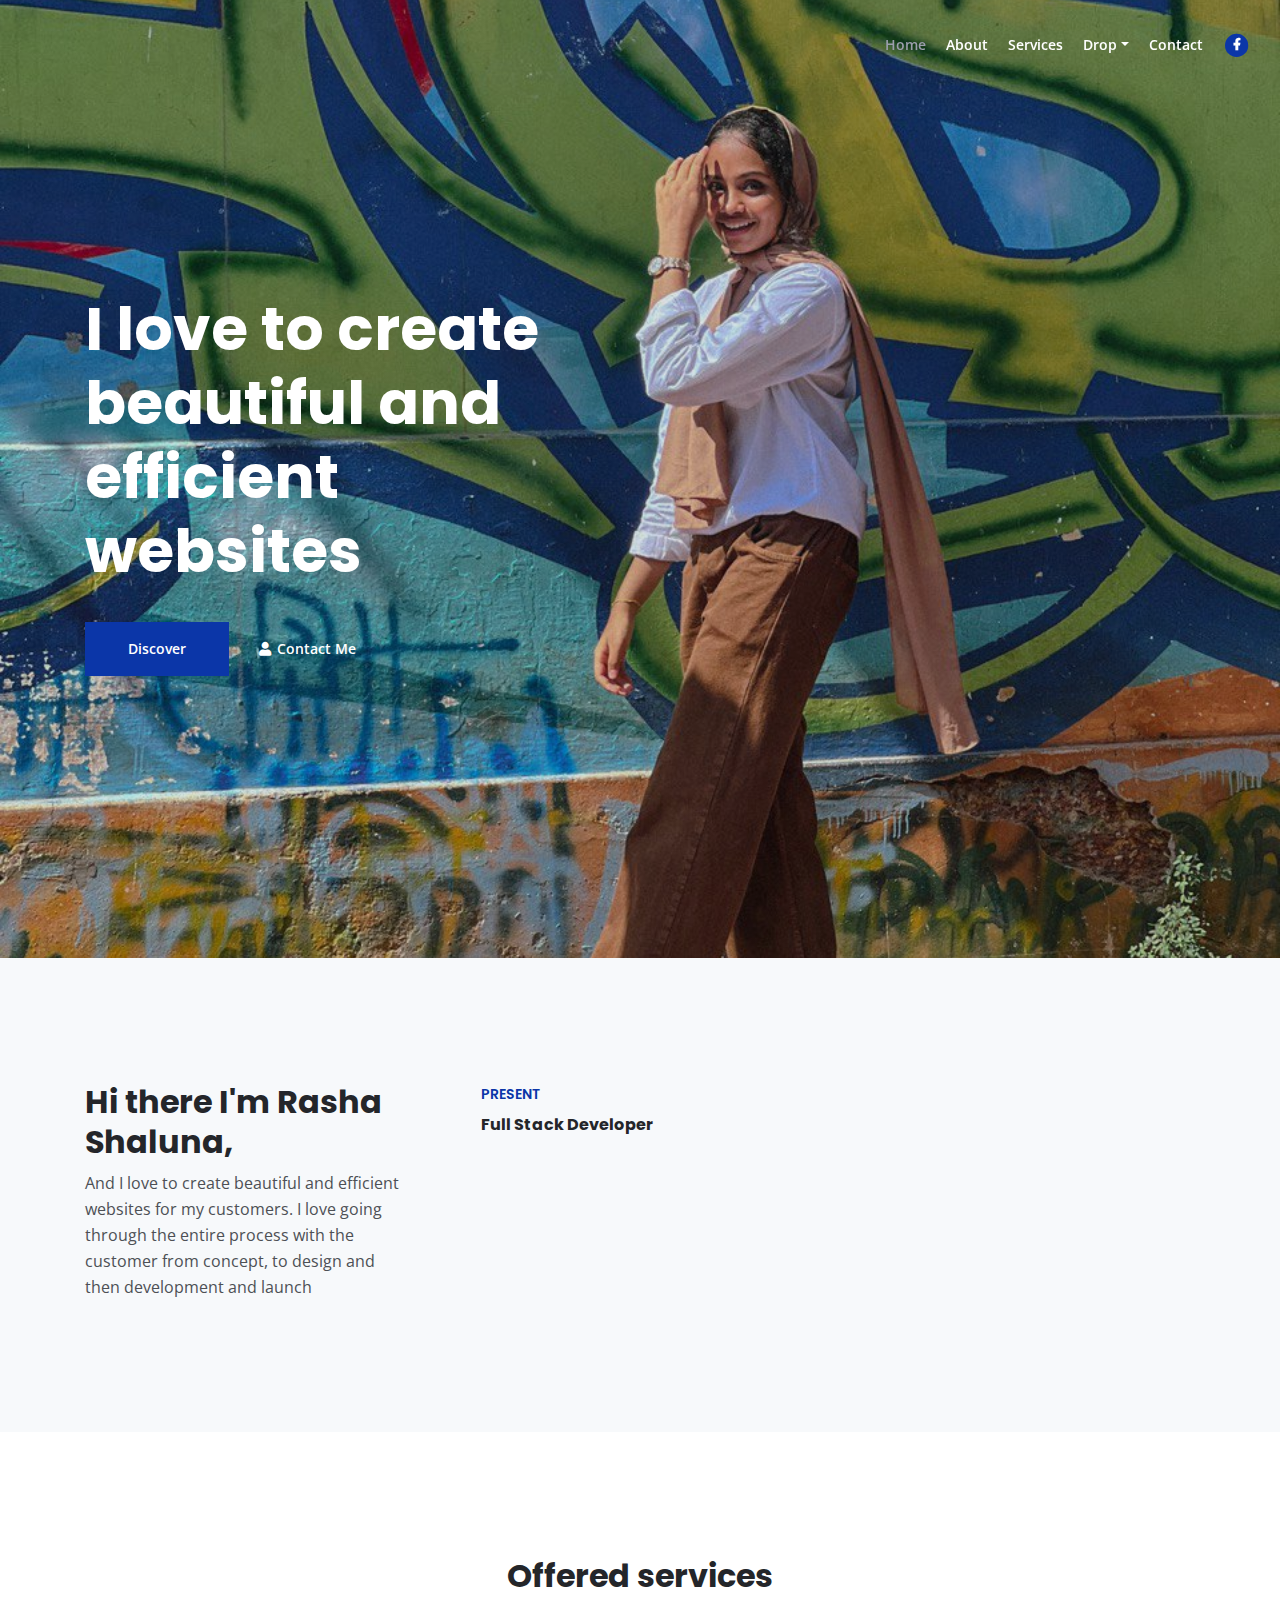
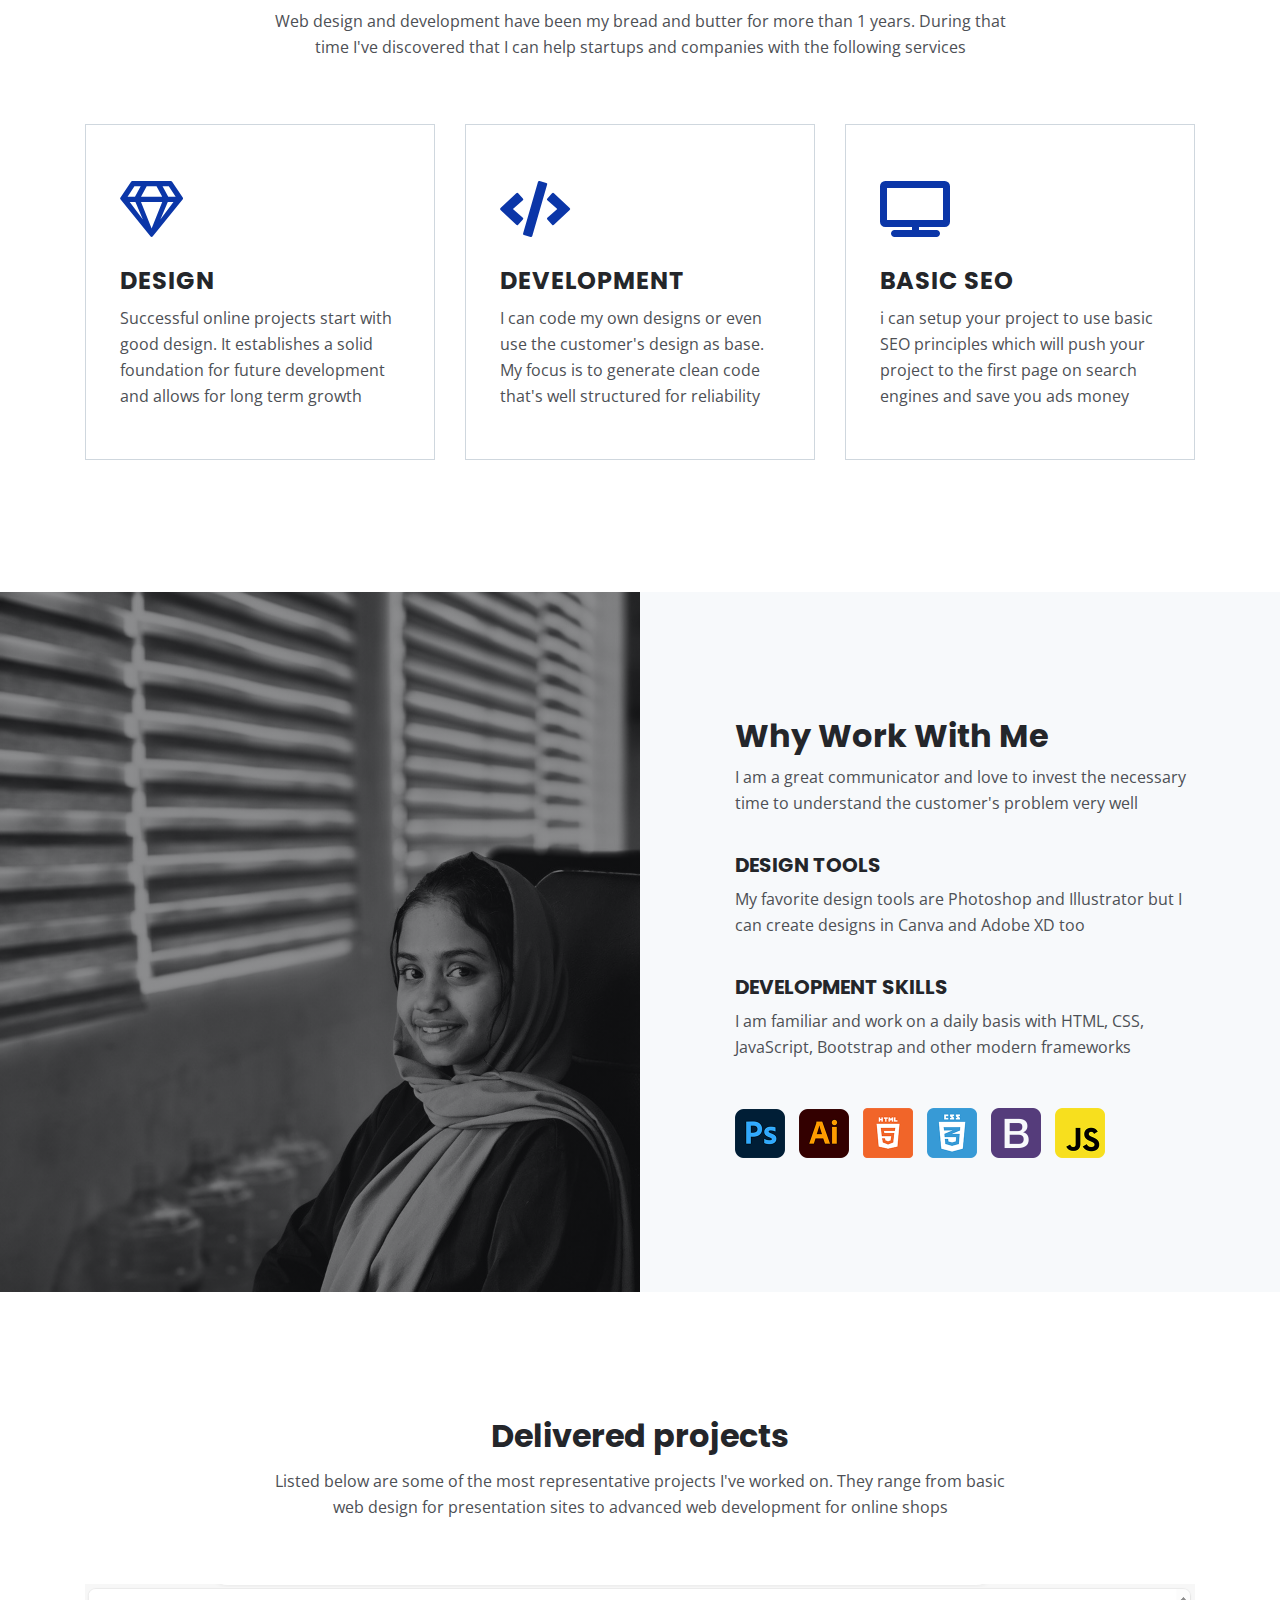
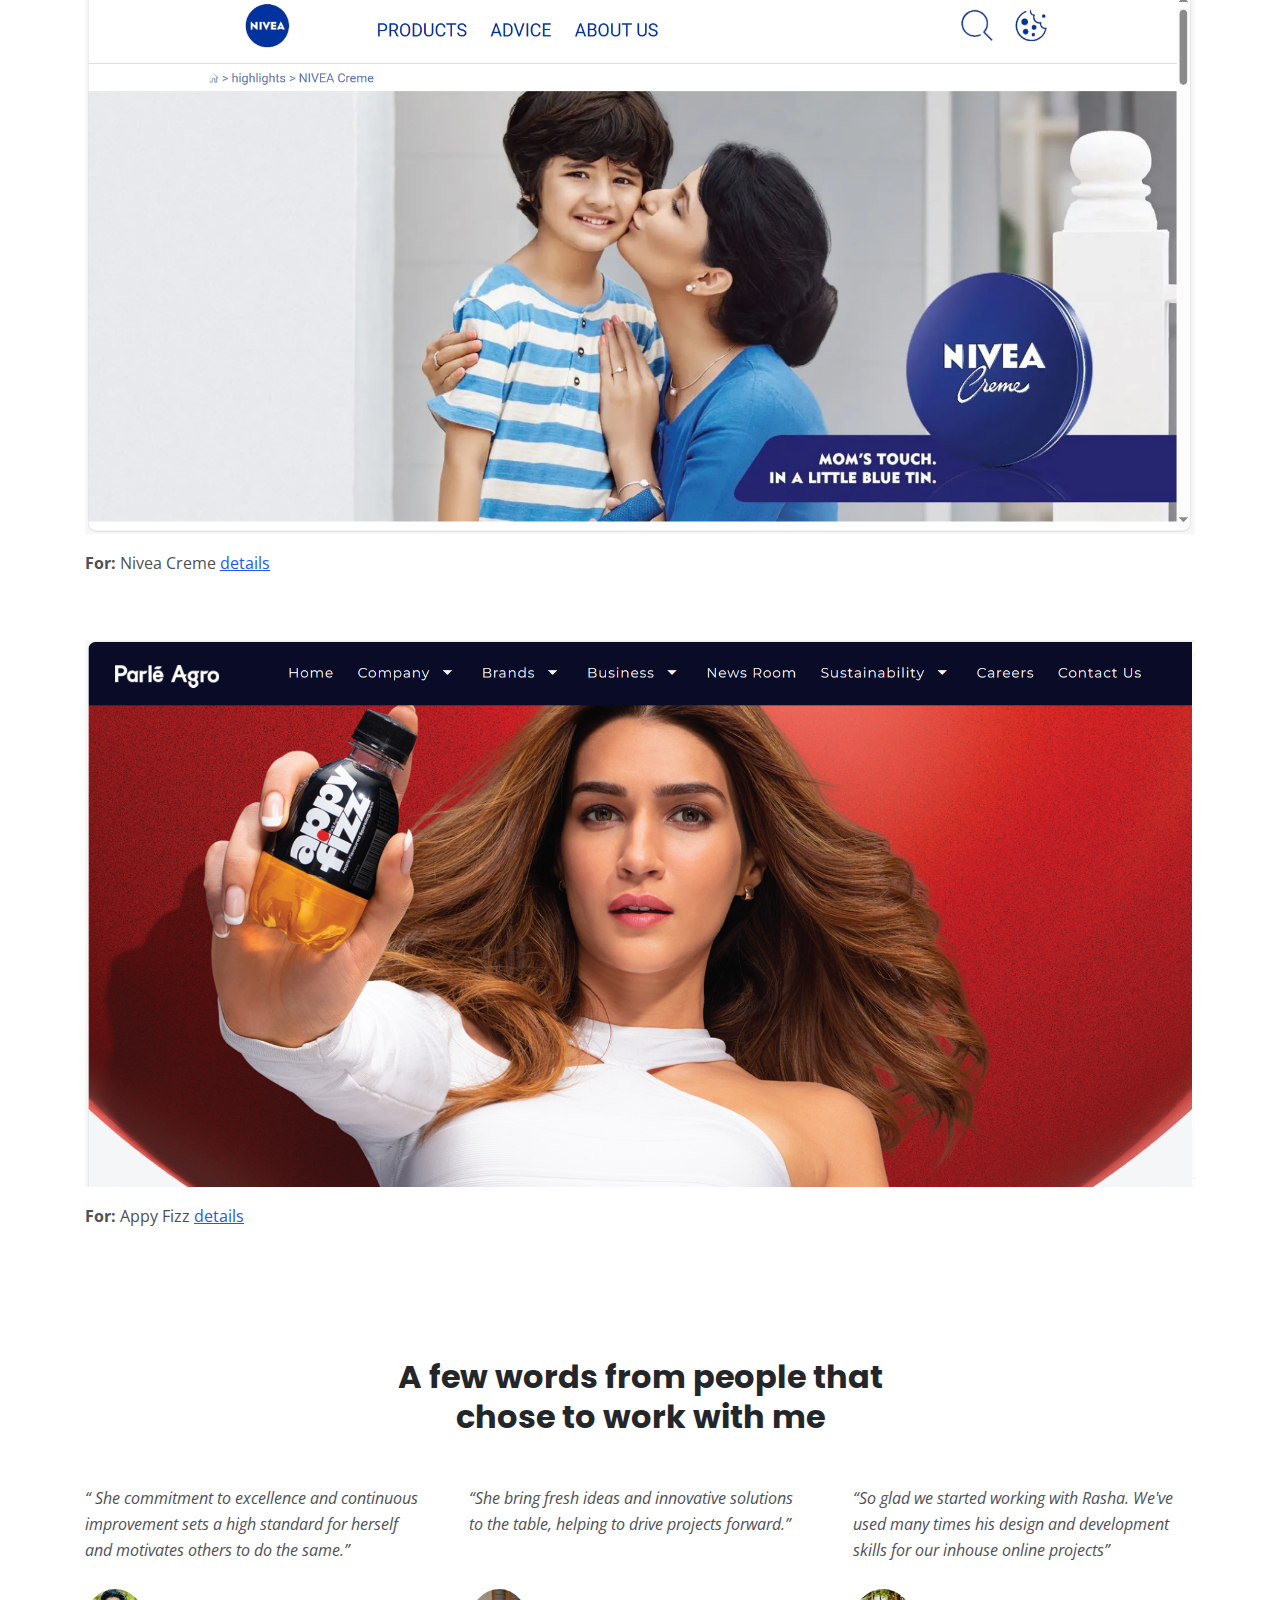
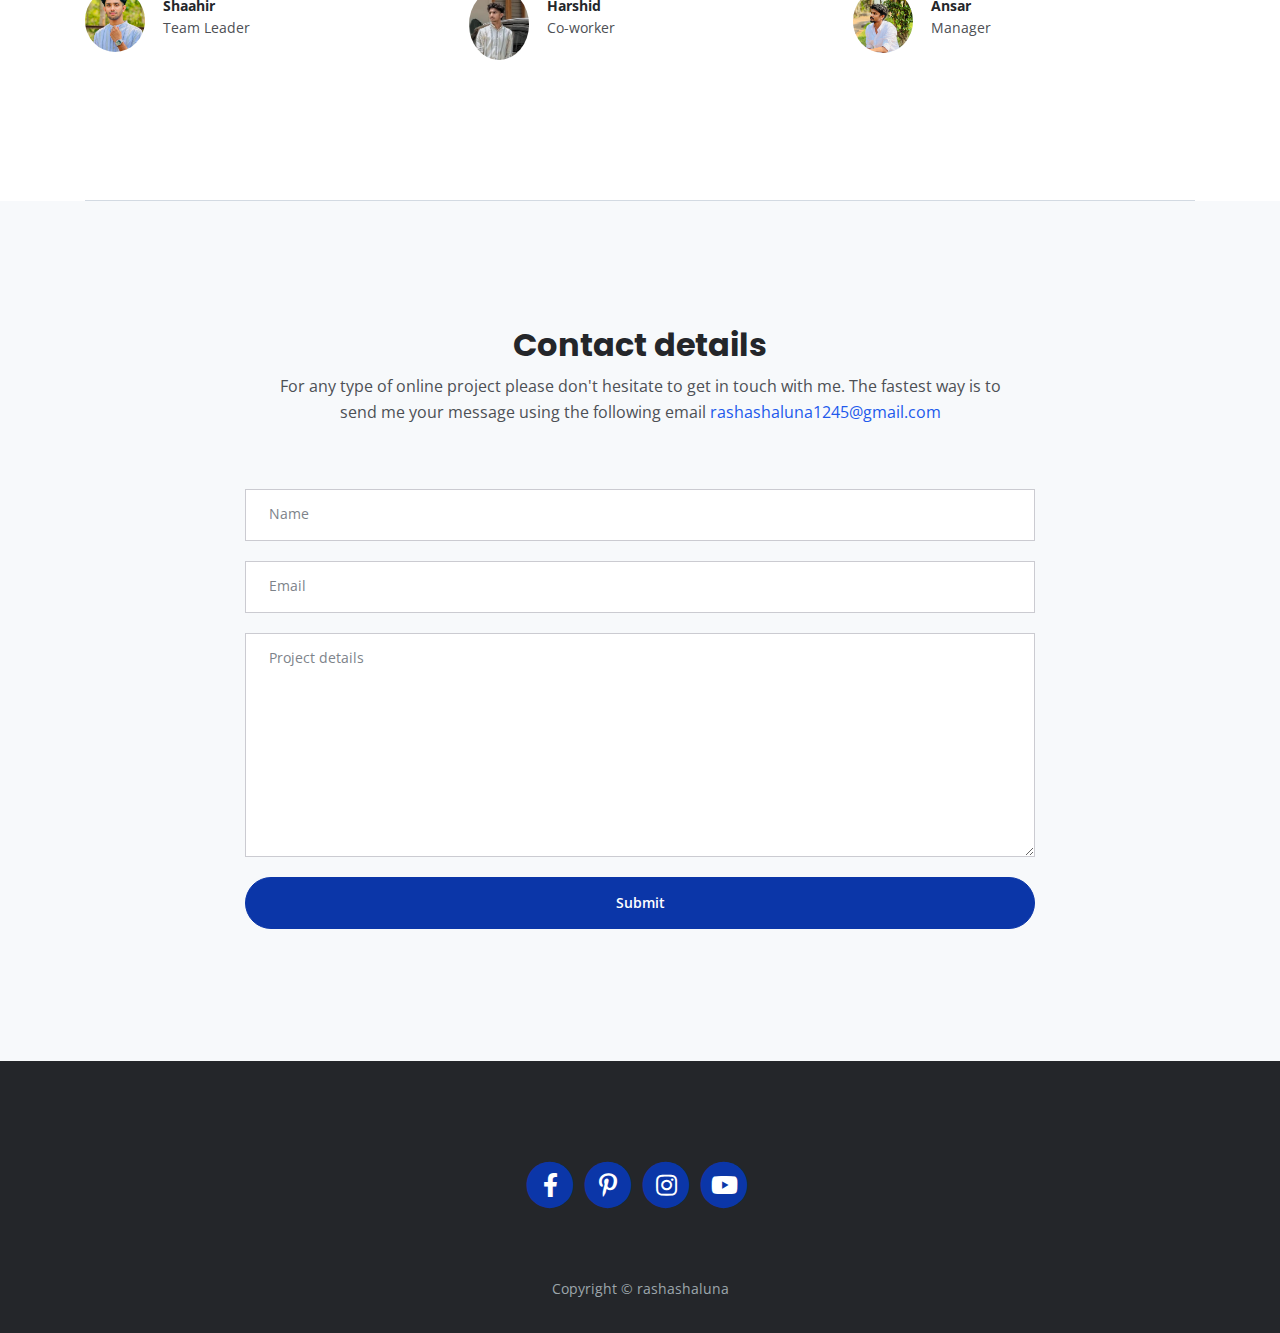
<file: index.html>
<!DOCTYPE html>
<html lang="en">
<head>
    <meta charset="utf-8">
    <meta name="viewport" content="width=device-width, initial-scale=1, shrink-to-fit=no">
    
    <!-- SEO Meta Tags -->
    <meta name="description" content="Your description">
    <meta name="author" content="Your name">

    <!-- OG Meta Tags to improve the way the post looks when you share the page on Facebook, Twitter, LinkedIn -->
	<meta property="og:site_name" content="" /> <!-- website name -->
	<meta property="og:site" content="" /> <!-- website link -->
	<meta property="og:title" content=""/> <!-- title shown in the actual shared post -->
	<meta property="og:description" content="" /> <!-- description shown in the actual shared post -->
	<meta property="og:image" content="" /> <!-- image link, make sure it's jpg -->
	<meta property="og:url" content="" /> <!-- where do you want your post to link to -->
	<meta name="twitter:card" content="summary_large_image"> <!-- to have large image post format in Twitter -->

    <!-- Webpage Title -->
    <title>Rasha Shaluna Webpage </title>
    
    <!-- Styles -->
    <link rel="preconnect" href="https://fonts.gstatic.com">
    <link href="https://fonts.googleapis.com/css2?family=Open+Sans:ital,wght@0,400;0,600;0,700;1,400&family=Poppins:wght@600&display=swap" rel="stylesheet">
    <link href="css/bootstrap.css" rel="stylesheet">
    <link href="css/fontawesome-all.css" rel="stylesheet">
	<link href="css/styles.css" rel="stylesheet">
	
	
</head>
<body data-spy="scroll" data-target=".fixed-top">
    
    <!-- Navigation -->
    <nav class="navbar navbar-expand-lg fixed-top navbar-dark">
        <div class="container">
            

            <!-- Text Logo - Use this if you don't have a graphic logo -->
            <!-- <a class="navbar-brand logo-text page-scroll" href="index.html">Rash Shaluna</a> -->

            <button class="navbar-toggler p-0 border-0" type="button" data-toggle="offcanvas">
                <span class="navbar-toggler-icon"></span>
            </button>

            <div class="navbar-collapse offcanvas-collapse" id="navbarsExampleDefault">
                <ul class="navbar-nav ml-auto">
                    <li class="nav-item">
                        <a class="nav-link page-scroll" href="#header">Home <span class="sr-only">(current)</span></a>
                    </li>
                    <li class="nav-item">
                        <a class="nav-link page-scroll" href="#about">About</a>
                    </li>
                    <li class="nav-item">
                        <a class="nav-link page-scroll" href="#services">Services</a>
                    </li>
                    <li class="nav-item dropdown">
                        <a class="nav-link dropdown-toggle" href="#" id="dropdown01" data-toggle="dropdown" aria-haspopup="true" aria-expanded="false">Drop</a>
                        <div class="dropdown-menu" aria-labelledby="dropdown01">
                            <a class="dropdown-item page-scroll" href="project.html">Project Details</a>
                            <div class="dropdown-divider"></div>
                            <a class="dropdown-item page-scroll" href="terms.html">Terms Conditions</a>
                            <div class="dropdown-divider"></div>
                            <a class="dropdown-item page-scroll" href="privacy.html">Privacy Policy</a>
                        </div>
                    </li>
                    <li class="nav-item">
                        <a class="nav-link page-scroll" href="#contact">Contact</a>
                    </li>
                </ul>
                <span class="nav-item social-icons">
                    <span class="fa-stack">
                        <a href="https://www.facebook.com/profile.php?id=61558487340997">
                            <i class="fas fa-circle fa-stack-2x"></i>
                            <i class="fab fa-facebook-f fa-stack-1x"></i>
                        </a>
                    </span>
                    <!--      this link is for twitter <span class="fa-stack">
                        <a href="#your-link">
                            <i class="fas fa-circle fa-stack-2x"></i>
                            <i class="fab fa-twitter fa-stack-1x"></i>
                        </a>
                    </span>
                </span> -->
            </div> <!-- end of navbar-collapse -->
        </div> <!-- end of container -->
    </nav> <!-- end of navbar -->
    <!-- end of navigation -->


    <!-- Header -->
    <header id="header" class="header">
        <div class="container">
            <div class="row">
                <div class="col-lg-6">
                    <div class="text-container">
                        <h1 class="h1-large">I love to create beautiful and efficient websites</h1>
                        <a class="btn-solid-lg page-scroll" href="#about">Discover</a>
                        <a class="btn-outline-lg page-scroll" href="#contact"><i class="fas fa-user"></i>Contact Me</a>
                    </div> <!-- end of text-container -->
                </div> <!-- end of col -->
            </div> <!-- end of row -->
        </div> <!-- end of container -->
    </header> <!-- end of header -->
    <!-- end of header -->


    <!-- About-->
    <div id="about" class="basic-1 bg-gray">
        <div class="container">
            <div class="row">
                <div class="col-lg-4">
                    <div class="text-container first">
                        <h2>Hi there I'm Rasha Shaluna,</h2>
                        <p>And I love to create beautiful and efficient websites for my customers. I love going through the entire process with the customer from concept, to design and then development and launch</p>
                    </div> <!-- end of text-container -->
                </div> <!-- end of col -->
                <div class="col-lg-4">
                    <div class="text-container second">
                        <div class="time"> PRESENT</div>
                        <h6> Full Stack  Developer</h6>
                        
                    </div> <!-- end of text-container -->
                </div> <!-- end of col -->
            </div> <!-- end of row -->
        </div> <!-- end of container -->
    </div> <!-- end of basic-1 -->
    <!-- end of about -->


    <!-- Services -->
    <div id="services" class="basic-2">
        <div class="container">
            <div class="row">
                <div class="col-lg-12">
                    <h2 class="h2-heading">Offered services</h2>
                    <p class="p-heading">Web design and development have been my bread and butter for more than 1 years. During that time I've discovered that I can help startups and companies with the following services</p>
                </div> <!-- end of col -->
            </div> <!-- end of row -->
            <div class="row">
                <div class="col-lg-4">
                    <div class="text-box">
                        <i class="far fa-gem"></i>
                        <h4>DESIGN</h4>
                        <p>Successful online projects start with good design. It establishes a solid foundation for future development and allows for long term growth</p>
                    </div> <!-- end of text-box -->
                </div> <!-- end of col -->
                <div class="col-lg-4">
                    <div class="text-box">
                        <i class="fas fa-code"></i>
                        <h4>DEVELOPMENT</h4>
                        <p>I can code my own designs or even use the customer's design as base. My focus is to generate clean code that's well structured for reliability</p>
                    </div> <!-- end of text-box -->
                </div> <!-- end of col -->
                <div class="col-lg-4">
                    <div class="text-box">
                        <i class="fas fa-tv"></i>
                        <h4>BASIC SEO</h4>
                        <p>i can setup your project to use basic SEO principles which will push your project to the first page on search engines and save you ads money</p>
                    </div> <!-- end of text-box -->
                </div> <!-- end of col -->
            </div> <!-- end of row -->
        </div> <!-- end of container -->
    </div> <!-- end of basic-2 -->
    <!-- end of services -->


    <!-- Details -->
	<div class="split">
		<div class="area-1">
		</div><!-- end of area-1 on same line and no space between comments to eliminate margin white space --><div class="area-2 bg-gray">
            <div class="container">    
                <div class="row">
                    <div class="col-lg-12">     
                        
                        <!-- Text Container -->
                        <div class="text-container">
                            <h2>Why Work With Me</h2>
                            <p>I am a great communicator and love to invest the necessary time to understand the customer's problem very well</p>
                            <h5>DESIGN TOOLS</h5>
                            <p>My favorite design tools are Photoshop and Illustrator but I can create designs in Canva and Adobe XD too</p>
                            <h5>DEVELOPMENT SKILLS</h5>
                            <p>I am familiar and work on a daily basis with HTML, CSS, JavaScript, Bootstrap and other modern frameworks</p>
                            
                            <div class="icons-container">
                                <img src="images/details-icon-photoshop.png" alt="alternative">
                                <img src="images/details-icon-illustrator.png" alt="alternative">
                                <img src="images/details-icon-html.png" alt="alternative">
                                <img src="images/details-icon-css.png" alt="alternative">
                                <img src="images/details-icon-bootstrap.png" alt="alternative">
                                <img src="images/details-icon-javascript.png" alt="alternative">
                            </div> <!-- end of icons-container -->
                        </div> <!-- end of text-container -->
                        <!-- end of text container -->

                    </div> <!-- end of col -->
                </div> <!-- end of row -->
            </div> <!-- end of container -->
		</div> <!-- end of area-2 -->
    </div> <!-- end of split -->
    <!-- end of details -->


    <!-- Projects -->
    <div id="projects" class="basic-3">
        <div class="container">
            <div class="row">
                <div class="col-lg-12">
                    <h2 class="h2-heading">Delivered projects</h2>
                    <p class="p-heading">Listed below are some of the most representative projects I've worked on. They range from basic web design for presentation sites to advanced web development for online shops</p>
                </div> <!-- end of col -->
            </div> <!-- end of row -->
            <div class="row">
                <div class="col-lg-12">
                    <div class="text-container">
                        <div class="image-container">
                            <a href="project.html">
                                <img class="img-fluid" src="images/myweb.png" alt="alternative">
                            </a>
                        </div> <!-- end of image-container -->
                       
                        <!-- <p><strong>For:</strong> Carsrepo, <strong>Project:</strong> designed and developed modern platform for purchasing second hand cars online <a class="blue" href="project.html">details</a></p>
                    </div>  end of text-container 
                    <div class="text-container">
                        <div class="image-container">
                            <a href="project.html">
                                <img class="img-fluid" src="images/project-3.jpg" alt="alternative">
                            </a>
                        </div> end of image-container -->
                        <p><strong>For:</strong> Nivea Creme  <a class="blue" href="project.html">details</a></p>
                    </div> <!-- end of text-container -->
                    <div class="text-container">
                        <div class="image-container">
                            <a href="project.html">
                                <img class="img-fluid" src="images/myweb2.png" alt="alternative">
                            </a>
                        </div> <!-- end of image-container -->
                        <p><strong>For:</strong> Appy Fizz  <a class="blue" href="project.html">details</a></p>
                    </div> <!-- end of text-container -->
                </div> <!-- end of col -->
            </div> <!-- end of row -->
        </div> <!-- end of container -->
    </div> <!-- end of basic-3 -->
    <!-- end of projects -->



    <!-- Testimonials -->
    <div class="cards-1">
        <div class="container">
            <div class="row">
                <div class="col-lg-12">
                    <h2 class="h2-heading">A few words from people that chose to work with me</h2>
                </div> <!-- end of col -->
            </div> <!-- end of row -->
            <div class="row">
                <div class="col-lg-12">
                    
                    <!-- Card -->
                    <div class="card">
                        <div class="card-body">
                            <p class="testimonial-text">“ She commitment to excellence and continuous improvement sets a high standard for herself and motivates others to do the same.”</p>
                            <div class="details">
                                <img src="images/testimonial-1.jpg" alt="alternative">
                                <div class="text">
                                    <div class="testimonial-author">Shaahir</div>
                                    <div class="occupation">Team Leader </div>
                                </div> <!-- end of text -->
                            </div> <!-- end of testimonial-details -->
                        </div>
                    </div>
                    <!-- end of card -->

                    <!-- Card -->
                    <div class="card">
                        <div class="card-body">
                            <p class="testimonial-text">“She bring fresh ideas and innovative solutions to the table, helping to drive projects forward.”</p><br>
                            <div class="details">
                                <img src="images/testimonial-2.jpg" alt="alternative">
                                <div class="text">
                                    <div class="testimonial-author">Harshid</div>
                                    <div class="occupation">Co-worker</div>
                                </div> <!-- end of text -->
                            </div> <!-- end of testimonial-details -->
                        </div>
                    </div>
                    <!-- end of card -->

                    <!-- Card -->
                    <div class="card">
                        <div class="card-body">
                            <p class="testimonial-text">“So glad we started working with Rasha. We've used many times his design and development skills for our inhouse online projects”</p>
                            <div class="details">
                                <img src="images/testimonial-3.jpg" alt="alternative">
                                <div class="text">
                                    <div class="testimonial-author">Ansar</div>
                                    <div class="occupation">Manager</div>
                                </div> <!-- end of text -->
                            </div> <!-- end of testimonial-details -->
                        </div>
                    </div>
                    <!-- end of card -->

                </div> <!-- end of col -->
            </div> <!-- end of row -->
        </div> <!-- end of container -->
    </div> <!-- end of cards-1 -->
    <!-- end of testimonials -->


    <!-- Section Divider -->
    <div class="container">
        <div class="row">
            <div class="col-lg-12">
                <hr class="section-divider">
            </div> <!-- end of col -->
        </div> <!-- end of row -->
    </div> <!-- end of container -->
    <!-- end of section divider -->



    <!-- Contact -->
    <div id="contact" class="form-1 bg-gray">
        <div class="container">
            <div class="row">
                <div class="col-lg-12">
                    <h2>Contact details</h2>
                    <p class="p-heading">For any type of online project please don't hesitate to get in touch with me. The fastest way is to send me your message using the following email <a class="blue no-line" href="https://mail.google.com/mail/u/0/?tab=rm&ogbl#inbox">rashashaluna1245@gmail.com</a></p>
                </div> <!-- end of col -->
            </div> <!-- end of row -->
            <div class="row">
                <div class="col-lg-12">

                    <!-- Contact Form -->
                    <form id="contactForm" onsubmit="return validation()" action="https://api.web3forms.com/submit" method="POST" >
                        <div class="form-group">
                            <input type="hidden" name="access_key" value="52d084fd-ee91-4bdc-93d1-95cf87ea9609">

                            <input type="text" name="cname" class="form-control-input" id="cname">
                            <label class="label-control" for="cname">Name</label>
                            <div class="error"></div>
                        </div>
                        <div class="form-group">
                            <input type="text" name="cemail" class="form-control-input" id="cemail">
                            <label class="label-control" for="cemail">Email</label>
                            <div class="error"></div>
                        </div>
                        <div class="form-group">
                            <textarea class="form-control-textarea" name="cmessage" id="cmessage"></textarea>
                            <label class="label-control" for="cmessage">Project details</label>
                            <div class="error"></div>
                        </div>
                        <div class="form-group">
                            <button type="submit" class="form-control-submit-button" >Submit</button>
                        </div>
                    </form>
                    <!-- end of contact form -->

                </div> <!-- end of col -->
            </div> <!-- end of row -->
        </div> <!-- end of container -->
    </div> <!-- end of form-1 -->  
    <!-- end of contact -->
                    

    <!-- Footer -->
    <div class="footer bg-gray">
        <div class="container">
            <div class="row">
                <div class="col-lg-12">
                    <div class="social-container">
                        <span class="fa-stack">
                            <a href="https://www.facebook.com/profile.php?id=61558487340997">
                                <i class="fas fa-circle fa-stack-2x"></i>
                                <i class="fab fa-facebook-f fa-stack-1x"></i>
                            </a>
                        </span>
                        <span class="fa-stack">
                            <a href="https://in.pinterest.com/rashashaluna/">
                                <i class="fas fa-circle fa-stack-2x"></i>
                                <i class="fab fa-pinterest-p fa-stack-1x"></i>
                            </a>
                        </span>
                        <span class="fa-stack">
                            <a href="https://www.instagram.com/shaaluu_1/">
                                <i class="fas fa-circle fa-stack-2x"></i>
                                <i class="fab fa-instagram fa-stack-1x"></i>
                            </a>
                        </span>
                        <span class="fa-stack">
                            <a href="https://www.youtube.com/channel/UCAy2FIa3oIbPa1-mBv-b8ig">
                                <i class="fas fa-circle fa-stack-2x"></i>
                                <i class="fab fa-youtube fa-stack-1x"></i>
                            </a>
                        </span>
                    </div> <!-- end of social-container -->
                </div> <!-- end of col -->
            </div> <!-- end of row -->
        </div> <!-- end of container -->
    </div> <!-- end of footer -->  
    <!-- end of footer -->


    <!-- Copyright -->
    <div class="copyright bg-gray">
        <div class="container">
            <div class="row">
                <div class="col-lg-12">
                    <p class="p-small">Copyright ©  <a class="no-line" href="https://mail.google.com/mail/u/0/?tab=rm&ogbl#inbox">rashashaluna</a></p>
                </div> <!-- end of col -->
            </div> <!-- enf of row -->
        </div> <!-- end of container -->

        <div class="container">
            <div class="row">
                <!-- <div class="col-lg-12">
                    <p class="p-small">Distributed By <a class="no-line" href="https://themewagon.com/">Themewagon</a></p>
                </div> end of col -->
            </div> <!-- enf of row -->
        </div> <!-- end of container -->
        
    </div> <!-- end of copyright --> 
    <!-- end of copyright --> 	
    <!-- Scripts -->
    <script src="js/jquery.min.js"></script> <!-- jQuery for Bootstrap's JavaScript plugins -->
    <script src="js/bootstrap.min.js"></script> <!-- Bootstrap framework -->
    <script src="js/jquery.easing.min.js"></script> <!-- jQuery Easing for smooth scrolling between anchors -->
    <script src="js/scripts.js"></script> <!-- Custom scripts -->
    <script src="validation.js"></script>  <!-- validation -->
</body>
</html>
</file>
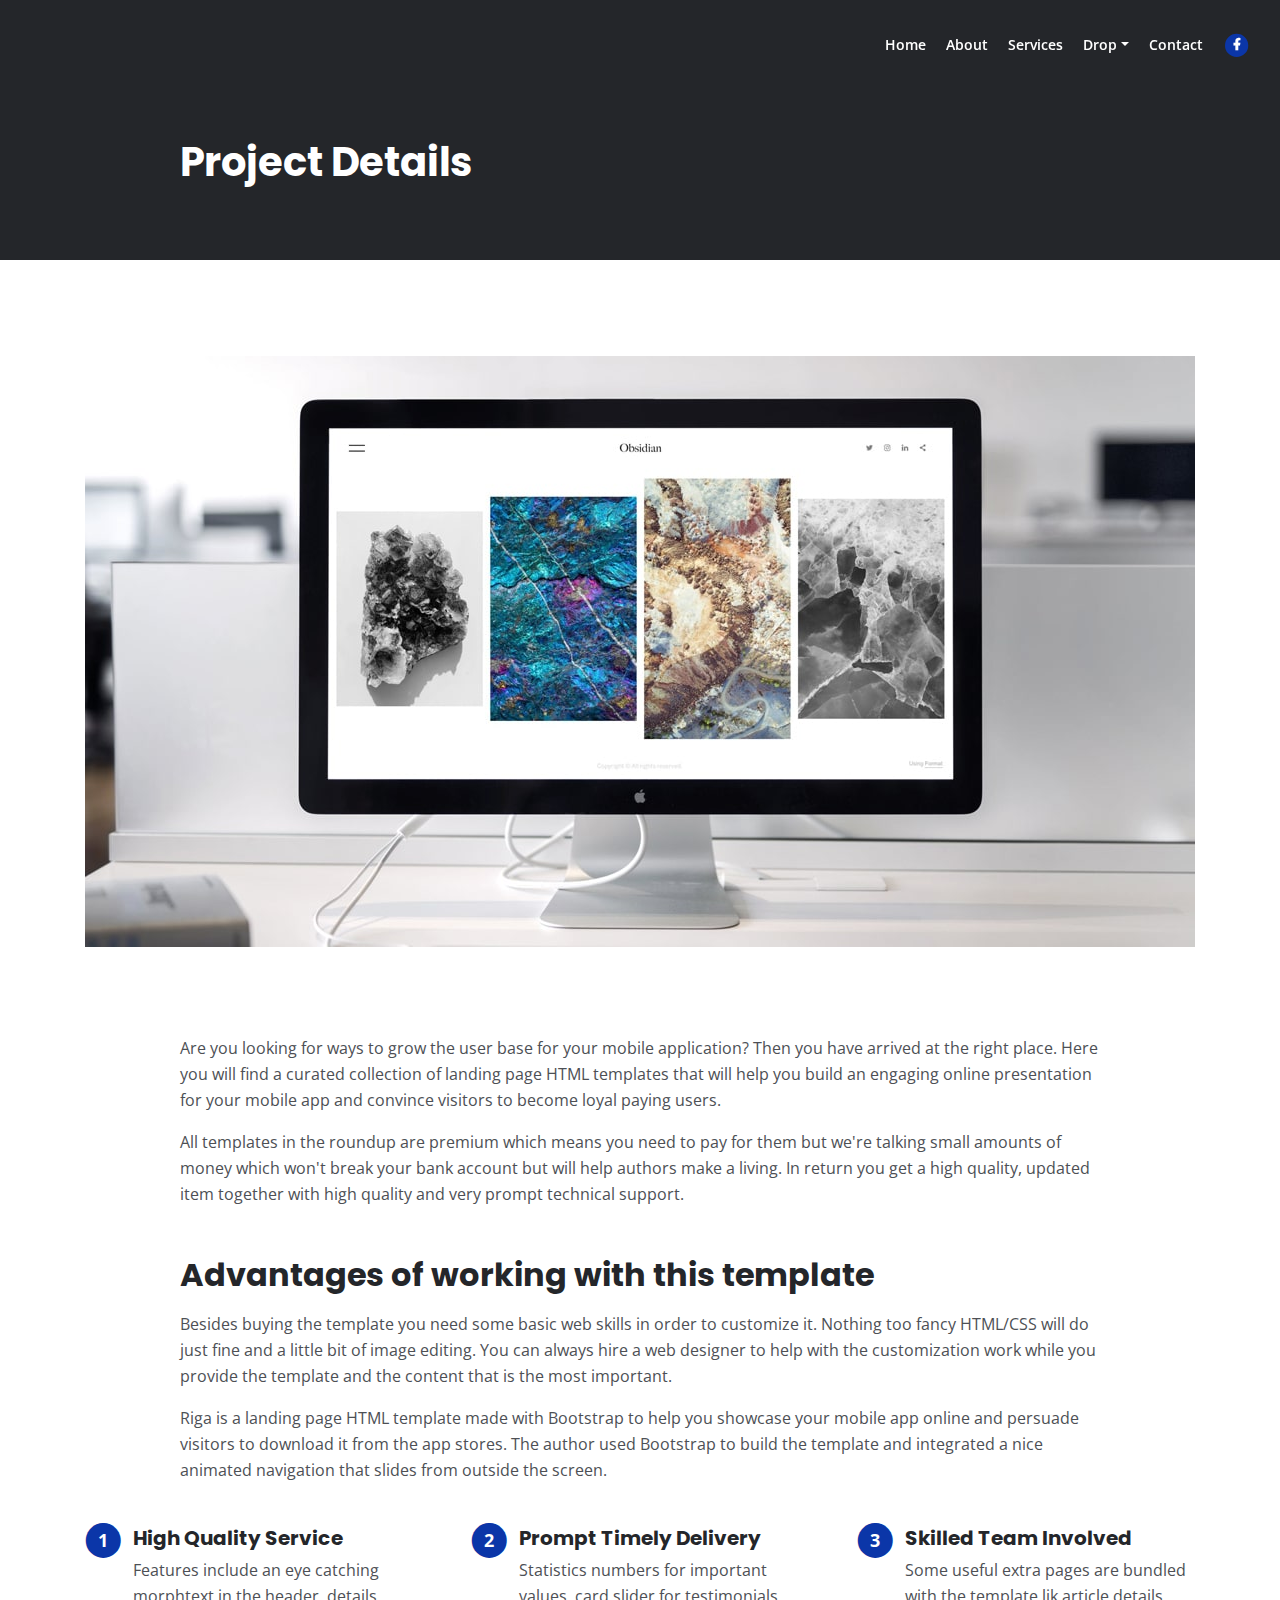
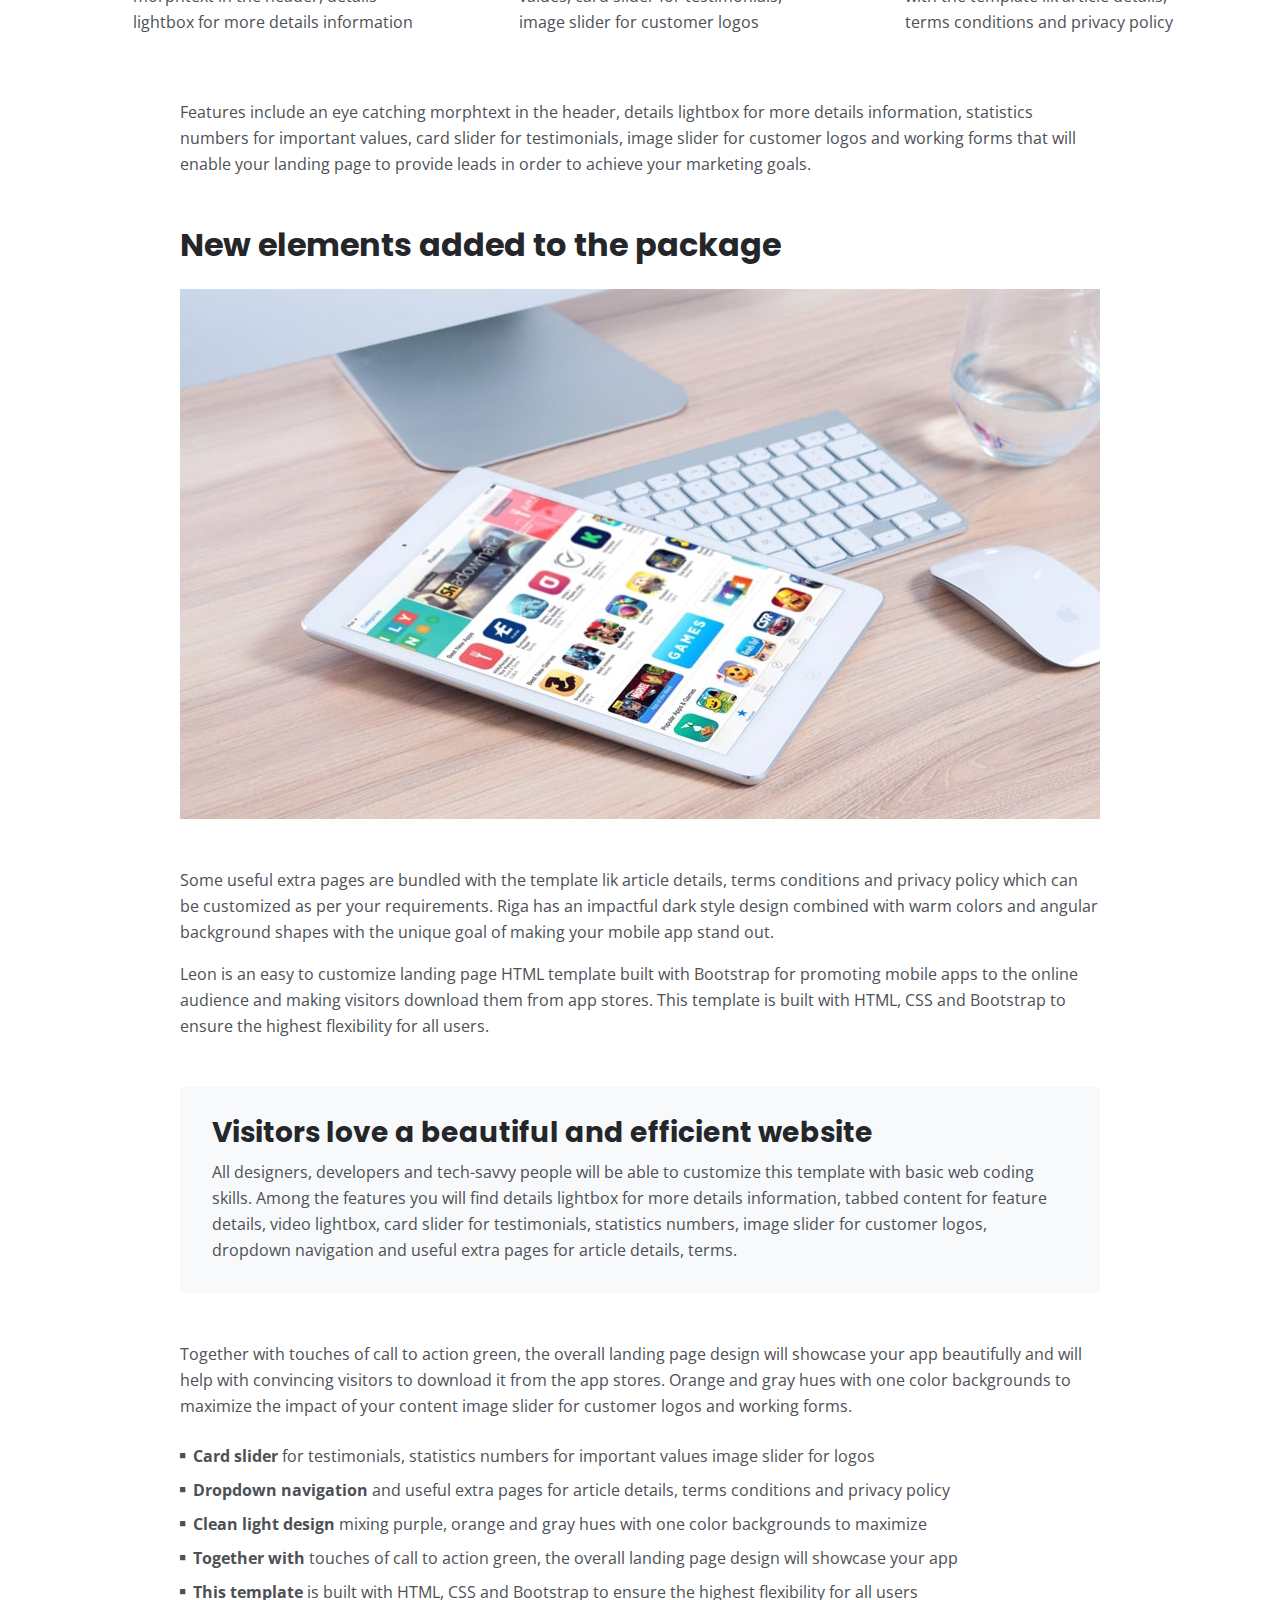
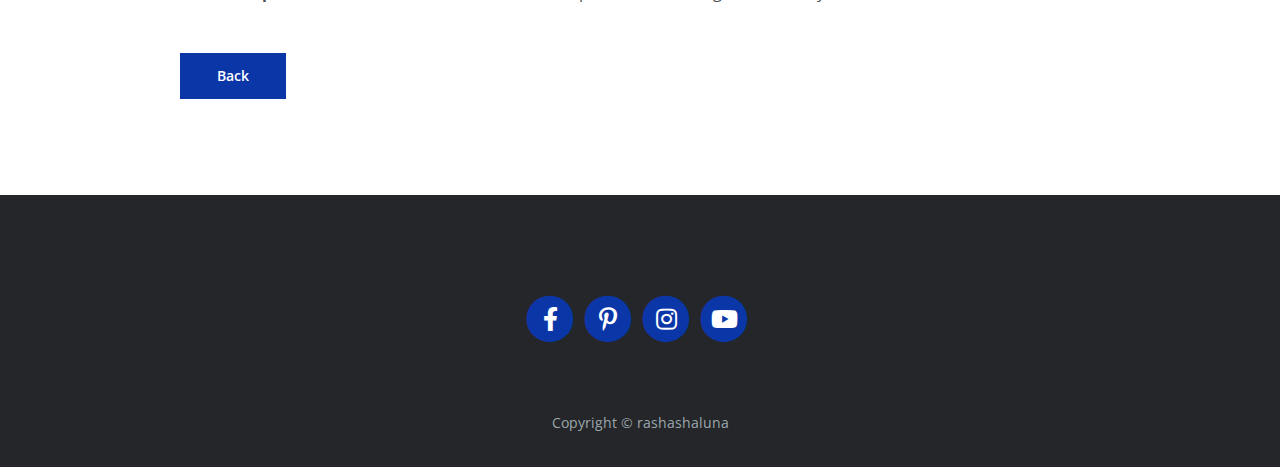
<file: project.html>
<!DOCTYPE html>
<html lang="en">
<head>
    <meta charset="utf-8">
    <meta name="viewport" content="width=device-width, initial-scale=1, shrink-to-fit=no">
    
    <!-- SEO Meta Tags -->
    <meta name="description" content="Your description">
    <meta name="author" content="Your name">

    <!-- OG Meta Tags to improve the way the post looks when you share the page on Facebook, Twitter, LinkedIn -->
	<meta property="og:site_name" content="" /> <!-- website name -->
	<meta property="og:site" content="" /> <!-- website link -->
	<meta property="og:title" content=""/> <!-- title shown in the actual shared post -->
	<meta property="og:description" content="" /> <!-- description shown in the actual shared post -->
	<meta property="og:image" content="" /> <!-- image link, make sure it's jpg -->
	<meta property="og:url" content="" /> <!-- where do you want your post to link to -->
	<meta name="twitter:card" content="summary_large_image"> <!-- to have large image post format in Twitter -->

    <!-- Webpage Title -->
    <title>Project Details - Rasha Shaluna</title>
    
    <!-- Styles -->
    <link rel="preconnect" href="https://fonts.gstatic.com">
    <link href="https://fonts.googleapis.com/css2?family=Open+Sans:ital,wght@0,400;0,600;0,700;1,400&family=Poppins:wght@600&display=swap" rel="stylesheet">
    <link href="css/bootstrap.css" rel="stylesheet">
    <link href="css/fontawesome-all.css" rel="stylesheet">
	<link href="css/styles.css" rel="stylesheet">
	
	<!-- Favicon  -->
    <!-- <link rel="icon" href="images/favicon.png"> -->
</head>
<body data-spy="scroll" data-target=".fixed-top">
    
    <!-- Navigation -->
    <nav class="navbar navbar-expand-lg fixed-top navbar-dark">
        <div class="container">
            
            <!-- Image Logo -->
            <!-- <a class="navbar-brand logo-image" href="index.html"><img src="images/logo.svg" alt="alternative"></a>   -->

            <!-- Text Logo - Use this if you don't have a graphic logo -->
            <!-- <a class="navbar-brand logo-text page-scroll" href="index.html">Mark</a> -->

            <button class="navbar-toggler p-0 border-0" type="button" data-toggle="offcanvas">
                <span class="navbar-toggler-icon"></span>
            </button>

            <div class="navbar-collapse offcanvas-collapse" id="navbarsExampleDefault">
                <ul class="navbar-nav ml-auto">
                    <li class="nav-item">
                        <a class="nav-link page-scroll" href="index.html#header">Home <span class="sr-only">(current)</span></a>
                    </li>
                    <li class="nav-item">
                        <a class="nav-link page-scroll" href="index.html#about">About</a>
                    </li>
                    <li class="nav-item">
                        <a class="nav-link page-scroll" href="index.html#services">Services</a>
                    </li>
                    <li class="nav-item dropdown">
                        <a class="nav-link dropdown-toggle" href="#" id="dropdown01" data-toggle="dropdown" aria-haspopup="true" aria-expanded="false">Drop</a>
                        <div class="dropdown-menu" aria-labelledby="dropdown01">
                            <a class="dropdown-item page-scroll" href="project.html">Project Details</a>
                            <div class="dropdown-divider"></div>
                            <a class="dropdown-item page-scroll" href="terms.html">Terms Conditions</a>
                            <div class="dropdown-divider"></div>
                            <a class="dropdown-item page-scroll" href="privacy.html">Privacy Policy</a>
                        </div>
                    </li>
                    <li class="nav-item">
                        <a class="nav-link page-scroll" href="index.html#contact">Contact</a>
                    </li>
                </ul>
                <span class="nav-item social-icons">
                    <span class="fa-stack">
                        <a href="https://www.facebook.com/profile.php?id=61558487340997">
                            <i class="fas fa-circle fa-stack-2x"></i>
                            <i class="fab fa-facebook-f fa-stack-1x"></i>
                        </a>
                    </span>
                    <!-- <span class="fa-stack">
                        <a href="#your-link">
                            <i class="fas fa-circle fa-stack-2x"></i>
                            <i class="fab fa-twitter fa-stack-1x"></i>
                        </a>
                    </span> -->
                </span>
            </div> <!-- end of navbar-collapse -->
        </div> <!-- end of container -->
    </nav> <!-- end of navbar -->
    <!-- end of navigation -->


    <!-- Header -->
    <header class="ex-header">
        <div class="container">
            <div class="row">
                <div class="col-xl-10 offset-xl-1">
                    <h1>Project Details</h1>
                </div> <!-- end of col -->
            </div> <!-- end of row -->
        </div> <!-- end of container -->
    </header> <!-- end of ex-header -->
    <!-- end of header -->


    <!-- Basic -->
    <div class="ex-basic-1 pt-5 pb-5">
        <div class="container">
            <div class="row">
                <div class="col-lg-12">
                    <img class="img-fluid mt-5 mb-3" src="images/project-details-large.jpg" alt="alternative">
                </div> <!-- end of col -->
            </div> <!-- end of row -->
        </div> <!-- end of container -->
    </div> <!-- end of ex-basic-1 -->
    <!-- end of basic -->


    <!-- Basic -->
    <div class="ex-basic-1 pt-4">
        <div class="container">
            <div class="row">
                <div class="col-xl-10 offset-xl-1">
                    <p>Are you looking for ways to grow the user base for your mobile application? Then you have arrived at the right place. Here you will find a curated collection of landing page HTML templates that will help you build an engaging online presentation for your mobile app and convince visitors to become loyal paying users.</p>
                    <p class="mb-5">All templates in the roundup are premium which means you need to pay for them but we're talking small amounts of money which won't break your bank account but will help authors make a living. In return you get a high quality, updated item together with high quality and very prompt technical support.</p>

                    <h2 class="mb-3">Advantages of working with this template</h2>
                    <p>Besides buying the template you need some basic web skills in order to customize it. Nothing too fancy HTML/CSS will do just fine and a little bit of image editing. You can always hire a web designer to help with the customization work while you provide the template and the content that is the most important.</p>
                    <p class="mb-4">Riga is a landing page HTML template made with Bootstrap to help you showcase your mobile app online and persuade visitors to download it from the app stores. The author used Bootstrap to build the template and integrated a nice animated navigation that slides from outside the screen.</p>
                </div> <!-- end of col -->
            </div> <!-- end of row -->
        </div> <!-- end of container -->
    </div> <!-- end of ex-basic-1 -->
    <!-- end of basic -->


    <!-- Cards -->
    <div class="ex-cards-1 pt-3 pb-3">
        <div class="container">
            <div class="row">
                <div class="col-lg-12">
                    
                    <!-- Card -->
                    <div class="card">
                        <ul class="list-unstyled">
                            <li class="media">
                                <span class="fa-stack">
                                    <span class="fas fa-circle fa-stack-2x"></span>
                                    <span class="fa-stack-1x">1</span>
                                </span>
                                <div class="media-body">
                                    <h5>High Quality Service</h5>
                                    <p>Features include an eye catching morphtext in the header, details lightbox for more details information</p>
                                </div>
                            </li>
                        </ul>
                    </div> <!-- end of card -->
                    <!-- end of card -->

                    <!-- Card -->
                    <div class="card">
                        <ul class="list-unstyled">
                            <li class="media">
                                <span class="fa-stack">
                                    <span class="fas fa-circle fa-stack-2x"></span>
                                    <span class="fa-stack-1x">2</span>
                                </span>
                                <div class="media-body">
                                    <h5>Prompt Timely Delivery</h5>
                                    <p>Statistics numbers for important values, card slider for testimonials, image slider for customer logos</p>
                                </div>
                            </li>
                        </ul>
                    </div> <!-- end of card -->
                    <!-- end of card -->

                    <!-- Card -->
                    <div class="card">
                        <ul class="list-unstyled">
                            <li class="media">
                                <span class="fa-stack">
                                    <span class="fas fa-circle fa-stack-2x"></span>
                                    <span class="fa-stack-1x">3</span>
                                </span>
                                <div class="media-body">
                                    <h5>Skilled Team Involved</h5>
                                    <p>Some useful extra pages are bundled with the template lik article details, terms conditions and privacy policy</p>
                                </div>
                            </li>
                        </ul>
                    </div> <!-- end of card -->
                    <!-- end of card -->

                </div> <!-- end of col -->   
            </div> <!-- end of row -->   
        </div> <!-- end of container -->   
    </div> <!-- end of ex-cards-1 -->
    <!-- end of cards -->


    <!-- Basic -->
    <div class="ex-basic-1 pt-3 pb-5">
        <div class="container">
            <div class="row">
                <div class="col-xl-10 offset-xl-1">
                    <p class="mb-5">Features include an eye catching morphtext in the header, details lightbox for more details information, statistics numbers for important values, card slider for testimonials, image slider for customer logos and working forms that will enable your landing page to provide leads in order to achieve your marketing goals.</p>
                    
                    <h2 class="mb-4">New elements added to the package</h2>
                    <img class="img-fluid mb-5" src="images/project-details-small.jpg" alt="alternative">
                    <p>Some useful extra pages are bundled with the template lik article details, terms conditions and privacy policy which can be customized as per your requirements. Riga has an impactful dark style design combined with warm colors and angular background shapes with the unique goal of making your mobile app stand out.</p>
                    <p class="mb-5">Leon is an easy to customize landing page HTML template built with Bootstrap for promoting mobile apps to the online audience and making visitors download them from app stores. This template is built with HTML, CSS and Bootstrap to ensure the highest flexibility for all users.</p>
                    <div class="text-box mb-5">
                        <h3>Visitors love a beautiful and efficient website</h3>
                        <p>All designers, developers and tech-savvy people will be able to customize this template with basic web coding skills. Among the features you will find details lightbox for more details information, tabbed content for feature details, video lightbox, card slider for testimonials, statistics numbers, image slider for customer logos, dropdown navigation and useful extra pages for article details, terms.</p>
                    </div> <!-- end of text-box -->
                    <p class="mb-4">Together with touches of call to action green, the overall landing page design will showcase your app beautifully and will help with convincing visitors to download it from the app stores. Orange and gray hues with one color backgrounds to maximize the impact of your content image slider for customer logos and working forms.</p>
                    <ul class="list-unstyled li-space-lg mb-5">
                        <li class="media">
                            <i class="fas fa-square"></i>
                            <div class="media-body"><strong>Card slider</strong> for testimonials, statistics numbers for important values image slider for logos</div>
                        </li>
                        <li class="media">
                            <i class="fas fa-square"></i>
                            <div class="media-body"><strong>Dropdown navigation</strong> and useful extra pages for article details, terms conditions and privacy policy</div>
                        </li>
                        <li class="media">
                            <i class="fas fa-square"></i>
                            <div class="media-body"><strong>Clean light design</strong> mixing purple, orange and gray hues with one color backgrounds to maximize</div>
                        </li>
                        <li class="media">
                            <i class="fas fa-square"></i>
                            <div class="media-body"><strong>Together with</strong> touches of call to action green, the overall landing page design will showcase your app</div>
                        </li>
                        <li class="media">
                            <i class="fas fa-square"></i>
                            <div class="media-body"><strong>This template</strong> is built with HTML, CSS and Bootstrap to ensure the highest flexibility for all users</div>
                        </li>
                    </ul>

                    <a class="btn-solid-reg mb-5" href="index.html">Back</a>
                </div> <!-- end of col -->
            </div> <!-- end of row -->
        </div> <!-- end of container -->
    </div> <!-- end of ex-basic-1 -->
    <!-- end of basic -->


    <!-- Footer -->
    <div class="footer bg-gray">
        <div class="container">
            <div class="row">
                <div class="col-lg-12">
                    <div class="social-container">
                        <span class="fa-stack">
                            <a href="https://www.facebook.com/profile.php?id=61558487340997">
                                <i class="fas fa-circle fa-stack-2x"></i>
                                <i class="fab fa-facebook-f fa-stack-1x"></i>
                            </a>
                        </span>
                        
                        <span class="fa-stack">
                            <a href="#your-link">
                                <i class="fas fa-circle fa-stack-2x"></i>
                                <i class="fab fa-pinterest-p fa-stack-1x"></i>
                            </a>
                        </span>
                        <span class="fa-stack">
                            <a href="#your-link">
                                <i class="fas fa-circle fa-stack-2x"></i>
                                <i class="fab fa-instagram fa-stack-1x"></i>
                            </a>
                        </span>
                        <span class="fa-stack">
                            <a href="#your-link">
                                <i class="fas fa-circle fa-stack-2x"></i>
                                <i class="fab fa-youtube fa-stack-1x"></i>
                            </a>
                        </span>
                    </div> <!-- end of social-container -->
                </div> <!-- end of col -->
            </div> <!-- end of row -->
        </div> <!-- end of container -->
    </div> <!-- end of footer -->  
    <!-- end of footer -->


    <!-- Copyright -->
    <div class="copyright bg-gray">
        <div class="container">
            <div class="row">
                <div class="col-lg-12">
                    <p class="p-small">Copyright © <a class="no-line" href="https://www.facebook.com/profile.php?id=61558487340997">rashashaluna</a></p>
                </div> <!-- end of col -->
            </div> <!-- enf of row -->
        </div> <!-- end of container -->

<!-- 
        <div class="container">
             <div class="row">
                <div class="col-lg-12">
                    <p class="p-small">Distributed By <a class="no-line" href="https://themewagon.com/">Themewagon</a></p>
                </div> end of col -->
            </div> <!-- enf of row 
        </div> end of container -->
    </div> <!-- end of copyright --> 
    <!-- end of copyright -->
    
    	
    <!-- Scripts -->
    <script src="js/jquery.min.js"></script> <!-- jQuery for Bootstrap's JavaScript plugins -->
    <script src="js/bootstrap.min.js"></script> <!-- Bootstrap framework -->
    <script src="js/jquery.easing.min.js"></script> <!-- jQuery Easing for smooth scrolling between anchors -->
    <script src="js/scripts.js"></script> <!-- Custom scripts -->
</body>
</html>
</file>
<file: css/styles.css>
/* Description: Master CSS file */

/*****************************************
Table Of Contents:
- General Styles
- Navigation
- Header
- About
- Services
- Details
- Projects
- Works
- Testimonials
- Questions
- Contact
- Footer 
- Copyright
- Back To Top Button
- Extra Pages
- Media Queries
******************************************/

/*****************************************
Colors:
- Backgrounds, navbar - black #24262a
- Backgrounds - light gray #f7f9fb
- Buttons, icons - blue #0b36a8
- Headings text - black #24262a
- Body text - dark gray #4d5055
******************************************/


/**************************/
/*     General Styles     */
/**************************/
body,
html {
    width: 100%;
	height: 100%;
}

body, p {
	color: #4d5055; 
	font: 400 1rem/1.625rem "Open Sans", sans-serif;
}

h1 {
	color: #24262a;
	font-weight: 700;
	font-size: 2.5rem;
	line-height: 3.25rem;
	font-family: "Poppins"
}

h2 {
	color: #24262a;
	font-weight: 700;
	font-size: 2rem;
	line-height: 2.5rem;
	font-family: "Poppins"
}

h3 {
	color: #24262a;
	font-weight: 700;
	font-size: 1.75rem;
	line-height: 2.25rem;
	font-family: "Poppins"
}

h4 {
	color: #24262a;
	font-weight: 700;
	font-size: 1.5rem;
	line-height: 2rem;
	font-family: "Poppins"
}

h5 {
	color: #24262a;
	font-weight: 700;
	font-size: 1.25rem;
	line-height: 1.625rem;
	font-family: "Poppins"
}

h6 {
	color: #24262a;
	font-weight: 700;
	font-size: 1rem;
	line-height: 1.375rem;
	font-family: "Poppins"
}

.p-large {
	font-size: 1.125rem;
	line-height: 1.75rem;
}

.p-small {
	font-size: 0.875rem;
	line-height: 1.5rem;
}

.testimonial-text {
	font-style: italic;
}

.testimonial-author {
	font-weight: 700;
	font-size: 1rem;
	line-height: 1.5rem;
}

.li-space-lg li {
	margin-bottom: 0.5rem;
}

a {
	color: #4d5055;
	text-decoration: underline;
}

a:hover {
	color: #4d5055;
	text-decoration: underline;
}

.no-line {
	text-decoration: none;
}

.no-line:hover {
	text-decoration: none;
}

.blue {
	color: #2259ec;
}

.bg-gray {
	background-color: #f7f9fb;
}

.section-divider {
	display: block;
	height: 1px;
	margin: 0;
	border: none;
	background-color: #d3dae2;
}

.btn-solid-reg {
	display: inline-block;
	padding: 1.375rem 2.25rem 1.375rem 2.25rem;
	border: 1px solid #0b36a8;
	background-color: #0b36a8;
	color: #ffffff;
	font-weight: 600;
	font-size: 0.875rem;
	line-height: 0;
	text-decoration: none;
	transition: all 0.2s;
}

.btn-solid-reg:hover {
	background-color: transparent;
	color: #0b36a8; /* needs to stay here because of the color property of a tag */
	text-decoration: none;
}

.btn-solid-lg {
	display: inline-block;
	padding: 1.625rem 2.625rem 1.625rem 2.625rem;
	border: 1px solid #0b36a8;
	background-color: #0b36a8;
	color: #ffffff;
	font-weight: 600;
	font-size: 0.875rem;
	line-height: 0;
	text-decoration: none;
	transition: all 0.2s;
}

.btn-solid-lg:hover {
	background-color: transparent;
	color: #0b36a8; /* needs to stay here because of the color property of a tag */
	text-decoration: none;
}

.btn-outline-reg {
	display: inline-block;
	padding: 1.375rem 2.25rem 1.375rem 2.25rem;
	border: 1px solid #24262a;
	background-color: transparent;
	color: #24262a;
	font-weight: 600;
	font-size: 0.875rem;
	line-height: 0;
	text-decoration: none;
	transition: all 0.2s;
}

.btn-outline-reg:hover {
	background-color: #24262a;
	color: #ffffff;
	text-decoration: none;
}

.btn-outline-lg {
	display: inline-block;
	padding: 1.625rem 2.625rem 1.625rem 2.625rem;
	border: 1px solid #24262a;
	background-color: transparent;
	color: #24262a;
	font-weight: 600;
	font-size: 0.875rem;
	line-height: 0;
	text-decoration: none;
	transition: all 0.2s;
}

.btn-outline-lg:hover {
	background-color: #24262a;
	color: #ffffff;
	text-decoration: none;
}

.btn-outline-sm {
	display: inline-block;
	padding: 1rem 1.5rem 1rem 1.5rem;
	border: 1px solid #24262a;
	background-color: transparent;
	color: #24262a;
	font-weight: 600;
	font-size: 0.875rem;
	line-height: 0;
	text-decoration: none;
	transition: all 0.2s;
}

.btn-outline-sm:hover {
	background-color: #24262a;
	color: #ffffff;
	text-decoration: none;
}

.form-group {
	position: relative;
	margin-bottom: 1.25rem;
}

.label-control {
	position: absolute;
	top: 0.875rem;
	left: 1.5rem;
	color: #7d838a;
	opacity: 1;
	font-size: 0.875rem;
	line-height: 1.375rem;
	cursor: text;
	transition: all 0.2s ease;
}

.form-control-input:focus + .label-control,
.form-control-input.notEmpty + .label-control,
.form-control-textarea:focus + .label-control,
.form-control-textarea.notEmpty + .label-control {
	top: 0.125rem;
	color: #4d5055;
	opacity: 1;
	font-size: 0.75rem;
	font-weight: 700;
}

.form-control-input,
.form-control-select {
	display: block; /* needed for proper display of the label in Firefox, IE, Edge */
	width: 100%;
	padding-top: 1.125rem;
	padding-bottom: 0.125rem;
	padding-left: 1.5rem;
	border: 1px solid #cbcbd1;
	background-color: #ffffff;
	color: #4d5055;
	font-size: 0.875rem;
	line-height: 1.875rem;
	transition: all 0.2s;
	 /* -webkit-appearance: none;  */
}

.form-control-select {
	padding-top: 0.5rem;
	padding-bottom: 0.5rem;
	height: 3.25rem;
	color: #7d838a;
}

select {
    /* you should keep these first rules in place to maintain cross-browser behavior */
    -webkit-appearance: none;
	-moz-appearance: none;
	-ms-appearance: none;
    -o-appearance: none;
    appearance: none;
    background-image: url('../images/down-arrow.png');
    background-position: 96% 50%;
    background-repeat: no-repeat;
    outline: none;
}

.form-control-textarea {
	display: block; /* used to eliminate a bottom gap difference between Chrome and IE/FF */
	width: 100%;
	height: 14rem; /* used instead of html rows to normalize height between Chrome and IE/FF */
	padding-top: 1.5rem;
	padding-left: 1.3125rem;
	border: 1px solid #cbcbd1;
	background-color: #ffffff;
	color: #4d5055;
	font-size: 0.875rem;
	line-height: 1.5rem;
	transition: all 0.2s;
}

.form-control-input:focus,
.form-control-select:focus,
.form-control-textarea:focus {
	border: 1px solid #a1a1a1;
	outline: none; /* Removes blue border on focus */
}

.form-control-input:hover,
.form-control-select:hover,
.form-control-textarea:hover {
	border: 1px solid #a1a1a1;
}

.checkbox {
	font-size: 0.75rem;
	line-height: 1.25rem;
}

input[type='checkbox'] {
	vertical-align: -10%;
	margin-right: 0.5rem;
}

.form-control-submit-button {
	display: inline-block;
	width: 100%;
	height: 3.25rem;
	border: 1px solid #0b36a8;
	border-radius: 32px;
	background-color: #0b36a8;
	color: #ffffff;
	font-weight: 600;
	font-size: 0.875rem;
	line-height: 0;
	cursor: pointer;
	transition: all 0.2s;
}

.form-control-submit-button:hover {
	border: 1px solid #24262a;
	background-color: transparent;
	color: #24262a;
}


/**********************/
/*     Navigation     */
/**********************/
.navbar {
	background-color: #24262a;
	font-weight: 600;
	font-size: 0.875rem;
	line-height: 0.875rem;
	box-shadow: 0 1px 6px 0 rgba(0, 0, 0, 0.025);
}

.navbar .navbar-brand {
	padding-top: 0.125rem;
	padding-bottom: 0.125rem;
}

.navbar .logo-image img {
    width: 118px;
	height: 36px;
}

.navbar .logo-text {
	color: #ffffff;
	font-weight: 700;
	font-size: 1.875rem;
	line-height: 1rem;
	text-decoration: none;
}

.offcanvas-collapse {
	position: fixed;
	top: 3.25rem; /* adjusts the height between the top of the page and the offcanvas menu */
	bottom: 0;
	left: 100%;
	width: 100%;
	padding-right: 1rem;
	padding-left: 1rem;
	overflow-y: auto;
	visibility: hidden;
	background-color: #24262a;
	transition: visibility .3s ease-in-out, -webkit-transform .3s ease-in-out;
	transition: transform .3s ease-in-out, visibility .3s ease-in-out;
	transition: transform .3s ease-in-out, visibility .3s ease-in-out, -webkit-transform .3s ease-in-out;
}

.offcanvas-collapse.open {
	visibility: visible;
	-webkit-transform: translateX(-100%);
	transform: translateX(-100%);
}

.navbar .navbar-nav {
	margin-top: 0.75rem;
	margin-bottom: 0.5rem;
}

.navbar .nav-item .nav-link {
	padding-top: 0.625rem;
	padding-bottom: 0.625rem;
	color: #ffffff;
	text-decoration: none;
	transition: all 0.2s ease;
}

.navbar .nav-item.dropdown.show .nav-link,
.navbar .nav-item .nav-link:hover,
.navbar .nav-item .nav-link.active {
	color: #9c9ead;
}

/* Dropdown Menu */
.navbar .dropdown .dropdown-menu {
	animation: fadeDropdown 0.2s; /* required for the fade animation */
}

@keyframes fadeDropdown {
    0% {
        opacity: 0;
    }

    100% {
        opacity: 1;
	}
}

.navbar .dropdown-menu {
	margin-top: 0.5rem;
	margin-bottom: 0.5rem;
	border: none;
	background-color: #24262a;
}

.navbar .dropdown-item {
	padding-top: 0.5rem;
	padding-bottom: 0.5rem;
	color: #ffffff;
	font-weight: 600;
	font-size: 0.875rem;
	line-height: 0.875rem;
	text-decoration: none;
}

.navbar .dropdown-item:hover {
	background-color: #24262a;
	color: #9c9ead;
}

.navbar .dropdown-divider {
	width: 100%;
	height: 1px;
	margin: 0.5rem auto 0.5rem auto;
	border: none;
	background-color: #505050;
}
/* end of dropdown menu */

.navbar .fa-stack {
	width: 2em;
	margin-right: 0.25rem;
	font-size: 0.75rem;
}

.navbar .fa-stack-2x {
	color: #0b36a8;
	transition: all 0.2s ease;
}

.navbar .fa-stack-1x {
	color: #ffffff;
	transition: all 0.2s ease;
}

.navbar .fa-stack:hover .fa-stack-2x {
	color: #ffffff;
}

.navbar .fa-stack:hover .fa-stack-1x {
	color: #0b36a8;
}

.navbar .navbar-toggler {
	padding: 0;
	border: none;
	font-size: 1.25rem;
}


/******************/
/*     Header     */
/******************/
.header {
	padding-top: 7rem;
	padding-bottom: 5.5rem;
	background: linear-gradient(rgba(0, 0, 0, 0.1), rgba(0, 0, 0, 0.1)), url('../images/header-background.jpg') center center no-repeat;
	background-size: cover;
	text-align: center;
}

.header .h1-large {
	margin-bottom: 1.75rem;
	color: #ffffff;
}

.header .btn-solid-lg:hover {
	border: 1px solid #ffffff;
	color: #ffffff;
}

.header .btn-outline-lg {
	padding: 1.625rem 1.625rem 1.625rem 1.625rem;
	border: none;
	color: #ffffff;
}

.header .btn-outline-lg:hover {
	background: transparent;
	color: #9c9ead;
	text-decoration: none;
}

.header .btn-outline-lg .fas {
	margin-right: 0.375rem;
}


/*****************/
/*     About     */
/*****************/
.basic-1 {
	padding-top: 7.75rem;
	padding-bottom: 5.25rem;
}

.basic-1 .text-container {
	margin-bottom: 3rem;
}

.basic-1 .time {
	margin-bottom: 0.5rem;
	color: #0b36a8;
	font-weight: 600;
	font-size: 0.875rem;
	line-height: 1.5rem;
	font-family: "Poppins";
}

.basic-1 h6 {
	margin-bottom: 0.125rem;
}


/********************/
/*     Services     */
/********************/
.basic-2 {
	padding-top: 7.75rem;
	padding-bottom: 5.25rem;
}

.basic-2 .h2-heading {
	margin-bottom: 0.75rem;
	text-align: center;
}

.basic-2 .p-heading {
	margin-bottom: 4rem;
	text-align: center;
}

.basic-2 .text-box {
	margin-bottom: 3rem;
	padding: 3.5rem 1rem 2.125rem 1rem;
	border: 1px solid #cfd7de;
}

.basic-2 .fas,
.basic-2 .far {
	margin-bottom: 1.75rem;
	color: #0b36a8;
	font-size: 3.5rem;
}

.basic-2 h4 {
	letter-spacing: 1px;
}


/*******************/
/*     Details     */
/*******************/
.split .area-1 {
	height: 430px;
	background: linear-gradient(to bottom right, rgba(25, 26, 29, 0.5), rgba(25, 26, 29, 0.5)), url('../images/background-1.jpg') center center no-repeat;
	background-size: cover;
}

.split .area-2 {
	padding-top: 7.75rem;
	padding-bottom: 7.75rem;
}

.split p {
	margin-bottom: 2.25rem;
}

.split .icons-container {
	margin-top: 3rem;
}

.split .icons-container img {
	width: 50px;
	margin-right: 0.625rem;
	margin-bottom: 0.75rem;
}


/********************/
/*     Projects     */
/********************/
.basic-3 {
	padding-top: 7.75rem;
	padding-bottom: 1rem;
}

.basic-3 .h2-heading {
	margin-bottom: 0.75rem;
	text-align: center;
}

.basic-3 .p-heading {
	margin-bottom: 4rem;
	text-align: center;
}

.basic-3 .text-container {
	margin-bottom: 4rem;
}

.basic-3 .image-container {
	margin-bottom: 1rem;
}

/* Hover Animation */
.basic-3 .image-container {
	overflow: hidden;
	margin-right: auto;
	margin-left: auto;
}

.basic-3 .image-container img {
	margin: 0;
	transition: all 0.2s;
}

.basic-3 .image-container:hover img {
	-moz-transform: scale(1.1);
	-webkit-transform: scale(1.1);
	transform: scale(1.1);
} 
/* end of hover animation */


/*****************/
/*     Works     */
/*****************/
.basic-4 {
	padding-bottom: 1rem;
}

.basic-4 .text-container {
	margin-bottom: 4rem;
}

.basic-4 .image-container {
	margin-bottom: 1rem;
}

/* Hover Animation */
.basic-4 .image-container {
	overflow: hidden;
	margin-right: auto;
	margin-left: auto;
}

.basic-4 .image-container img {
	margin: 0;
	transition: all 0.2s;
}

.basic-4 .image-container:hover img {
	-moz-transform: scale(1.15);
	-webkit-transform: scale(1.15);
	transform: scale(1.15);
} 
/* end of hover animation */


/************************/
/*     Testimonials     */
/************************/
.cards-1 {
	padding-top: 3rem;
	padding-bottom: 3.875rem;
}

.cards-1 .h2-heading {
	margin-bottom: 3rem;
	text-align: center;
}

.cards-1 .card {
	margin-bottom: 4rem;
	border: none;
}

.cards-1 .card-body {
	padding: 0;
	text-align: center;
}

.cards-1 .testimonial-text {
	margin-bottom: 1.625rem;
}

.cards-1 img {
	display: inline-block;
	width: 60px;
	margin-bottom: 0.875rem;
	border-radius: 50%;
}

.cards-1 .text {
	margin-top: 0.375rem;
}

.cards-1 .testimonial-author {
	color: #24262a;
}

.cards-1 .testimonial-author,
.cards-1 .occupation {
	font-size: 0.875rem;
	line-height: 1.375rem;
}


/*********************/
/*     Questions     */
/*********************/
.accordion-1 {
	padding-top: 7.75rem;
	padding-bottom: 6.75rem;
}

.accordion-1 .h2-heading {
	margin-bottom: 2.5rem;
	text-align: center;
}

.accordion-1 .card {
	margin-bottom: 1.75rem;
	border: none;
}

.accordion-1 .card-header {
	padding: 0;
	border: none;
	background-color: transparent;
}

.accordion-1 .card button {
	padding: 0;
	color: #24262a;
	font-weight: 600;
	font-size: 1.125rem;
	line-height: 1.75rem;
	font-family: 'Poppins';
}

.accordion-1 .card button:hover {
	text-decoration: none;
}

.accordion-1 .card button:before {
	float: left;
	margin-right: 0.625rem;
	font-family: 'Font Awesome 5 Free';
	font-weight: 900;
	content: "\f078";
	transition: all 0.2s;
}

.accordion-1 .card button.collapsed:before {
	-webkit-transform: rotate(180deg);
	-moz-transform: rotate(180deg);
	transform: rotate(180deg);
} 

.accordion-1 .card-body {
	padding: 0.75rem 1.5rem 0.5rem 1.5rem;
}


/*******************/
/*     Contact     */
/*******************/
.form-1 {
	padding-top: 7.75rem;
	padding-bottom: 7rem;
	text-align: center;
}

.form-1 .h2-heading {
	margin-bottom: 0.75rem;
	text-align: center;
}

.form-1 .p-heading {
	margin-bottom: 4rem;
}


/******************/
/*     Footer     */
/******************/
.footer {
	padding-top: 6.25rem;
	padding-bottom: 2rem;
	background-color: #24262a;
	text-align: center;
}

.footer a {
	text-decoration: none;
}

.footer .fa-stack {
	width: 2em;
	margin-bottom: 1.25rem;
	margin-right: 0.375rem;
	font-size: 1.5rem;
}

.footer .fa-stack .fa-stack-1x {
    color: #ffffff;
	transition: all 0.2s ease;
}

.footer .fa-stack .fa-stack-2x {
	color: #0b36a8;
	transition: all 0.2s ease;
}

.footer .fa-stack:hover .fa-stack-1x {
	color: #0b36a8;
}

.footer .fa-stack:hover .fa-stack-2x {
    color: #ffffff;
}


/*********************/
/*     Copyright     */
/*********************/
.copyright {
	padding-top: 1rem;
	padding-bottom: 1rem;
	background-color: #24262a;
	text-align: center;
}

.copyright .p-small {
	color: #9da6ac;
	text-align: center;
}

.copyright a {
	color: #9da6ac;
}


/******************************/
/*     Back To Top Button     */
/******************************/
a.back-to-top {
	position: fixed;
	z-index: 999;
	right: 12px;
	bottom: 12px;
	display: none;
	width: 42px;
	height: 42px;
	border-radius: 30px;
	background: #3a424d url("../images/up-arrow.png") no-repeat center 47%;
	background-size: 18px 18px;
	text-indent: -9999px;
}

a:hover.back-to-top {
	background-color: #0b36a8;
}


/***********************/
/*     Extra Pages     */
/***********************/
.ex-header {
	padding-top: 8.5rem;
	padding-bottom: 4rem;
	background-color: #24262a;
}

.ex-header h1 {
	color: #ffffff;
}

.ex-basic-1 .list-unstyled .fas {
	font-size: 0.375rem;
	line-height: 1.625rem;
}

.ex-basic-1 .list-unstyled .media-body {
	margin-left: 0.5rem;
}

.ex-basic-1 .text-box {
	padding: 1.25rem 1.25rem 0.5rem 1.25rem;
	background-color: #f7f9fb;
}

.ex-cards-1 .card {
	border: none;
	background-color: transparent;
}

.ex-cards-1 .card .fa-stack {
	width: 2em;
	font-size: 1.125rem;
}

.ex-cards-1 .card .fa-stack-2x {
	color: #0b36a8;
}

.ex-cards-1 .card .fa-stack-1x {
	color: #ffffff;
	font-weight: 700;
	line-height: 2.125rem;
}

.ex-cards-1 .card .list-unstyled .media-body {
	margin-left: 0.75rem;
}

.ex-cards-1 .card .list-unstyled .media-body h5 {
	margin-top: 0.125rem;
	margin-bottom: 0.375rem;
}
.form-group span{
 position: absolute;
 bottom: 10px;
 right: 12px;
 font-size: 12px;
 color: red;
}
#submit-error{
	
	font-size: 12px;
}


/*************************/
/*     Media Queries     */
/*************************/	
/* Min-width 768px */
@media (min-width: 768px) {

	/* Header */
	.header {
		padding-top: 11rem;
		padding-bottom: 9rem;
	}
	/* end of header */


	/* Services */
	.basic-2 .text-box {
		padding-right: 2.125rem;
		padding-left: 2.125rem;
	}
	/* end of services */


	/* Extra Pages */
	.ex-basic-1 .text-box {
		padding: 1.75rem 2rem 0.875rem 2rem;
	}
	/* end of extra pages */
}
/* end of min-width 768px */


/* Min-width 992px */
@media (min-width: 992px) {
	
	/* General Styles */
	.h2-heading {
		width: 35.25rem;
		margin-right: auto;
		margin-left: auto;
	}

	.p-heading {
		width: 46rem;
		margin-right: auto;
		margin-left: auto;
	}
	/* end of general styles */


	/* Navigation */
	.navbar {
		padding-top: 1.75rem;
		background-color: transparent;
		box-shadow: none;
		transition: all 0.2s;
	}

	.navbar.top-nav-collapse {
		padding-top: 0.5rem;
		padding-top: 0.5rem;
		background-color: #24262a;
		box-shadow: 0 3px 6px 0 rgba(0, 0, 0, 0.025);
	}

	.offcanvas-collapse {
		position: static;
		top: auto;
		bottom: auto;
		left: auto;
		width: auto;
		padding-right: 0;
		padding-left: 0;
		background-color: transparent;
		overflow-y: visible;
		visibility: visible;
	}

	.offcanvas-collapse.open {
		-webkit-transform: none;
		transform: none;
	}

	.navbar .navbar-nav {
		margin-top: 0;
		margin-bottom: 0;
	}
	
	.navbar .nav-item .nav-link {
		padding-right: 0.625rem;
		padding-left: 0.625rem;
	}

	.navbar .dropdown-menu {
		margin-top: 0.25rem;
		box-shadow: 0 3px 3px 1px rgba(0, 0, 0, 0.08);
	}

	.navbar .dropdown-divider {
		width: 90%;
	}

	.navbar .social-icons {
		margin-left: 0.5rem;
	}
	
	.navbar .fa-stack {
		margin-right: 0;
		margin-left: 0.25rem;
	}
	/* end of navigation */


	/* Header */
	.header {
		padding-top: 15rem;
		padding-bottom: 14rem;
		text-align: left;
	}
	/* end of header */


	/* Details */
	.split {
		height: 760px;
	}
	
	.split .area-1 {
		height: 100%;
		width: 50%;
		display: inline-block;
	}
	
	.split .area-2 {
		height: 100%;
		width: 50%;
		display: inline-block;
		vertical-align: top;
	}

	.split .text-container {
		width: 400px;
		margin-left: 3rem;
	}
	/* end of details */


	/* Testimonials */
	.cards-1 .card {
		display: inline-block;
		width: 290px;
		vertical-align: top;
	}

	.cards-1 .card:nth-of-type(3n+2) {
		margin-right: 1.5rem;
		margin-left: 1.5rem;
	}

	.cards-1 .card-body {
		text-align: left;
	}

	.cards-1 .details {
		display: flex;
		align-items: flex-start;
	}
	
	.cards-1 .details .text {
		flex-direction: column;
	}
	
	.cards-1 .details img {
		margin-right: 1.125rem;
	}
	/* end of testimonials */


	/* Accordion */
	.accordion-1 .accordion {
		width: 730px;
		margin-right: auto;
		margin-left: auto;
	}
	/* end of accordion */


	/* Contact */
	.form-1 form {
		width: 790px;
		margin-right: auto;
		margin-left: auto;
	}
	/* end of contact */


	/* Extra Pages */
	.ex-cards-1 .card {
		display: inline-block;
		width: 296px;
		vertical-align: top;
	}

	.ex-cards-1 .card:nth-of-type(3n+2) {
		margin-right: 1rem;
		margin-left: 1rem;
	}
	/* end of extra pages */
}
/* end of min-width 992px */


/* Min-width 1200px */
@media (min-width: 1200px) {

	/* General Styles */
	.h1-large {
		font-size: 3.75rem;
		line-height: 4.625rem;
	}
	/* end of general styles */


	/* Navigation */
	.navbar .container {
		max-width: 1330px;
	}
	/* end of navigation */


	/* Header */
	.header {
		padding-top: 18.25rem;
		padding-bottom: 17.25rem;
	}
	/* end of header */


	/* About */
	.basic-1 .text-container.first {
		margin-right: 2rem;
	}

	.basic-1 .text-container.second {
		margin-right: 1rem;
		margin-left: 1rem;
	}

	.basic-1 .text-container.third {
		margin-left: 2rem;
	}
	/* end of about */


	/* Details */
	.split {
		height: 700px;
	}

	.split .text-container {
		width: 460px;
		margin-left: 5rem;
	}
	/* end of details */


	/* Testimonials */
	.cards-1 .card {
		width: 338px;
	}
	
	.cards-1 .card:nth-of-type(3n+2) {
		margin-right: 2.625rem;
		margin-left: 2.625rem;
	}
	/* end of testimonials */
	

	/* Extra Pages */
	.ex-cards-1 .card {
		width: 336px;
	}

	.ex-cards-1 .card:nth-of-type(3n+2) {
		margin-right: 2.875rem;
		margin-left: 2.875rem;
	}
	/* end of extra pages */
}
/* end of min-width 1200px */
</file>
